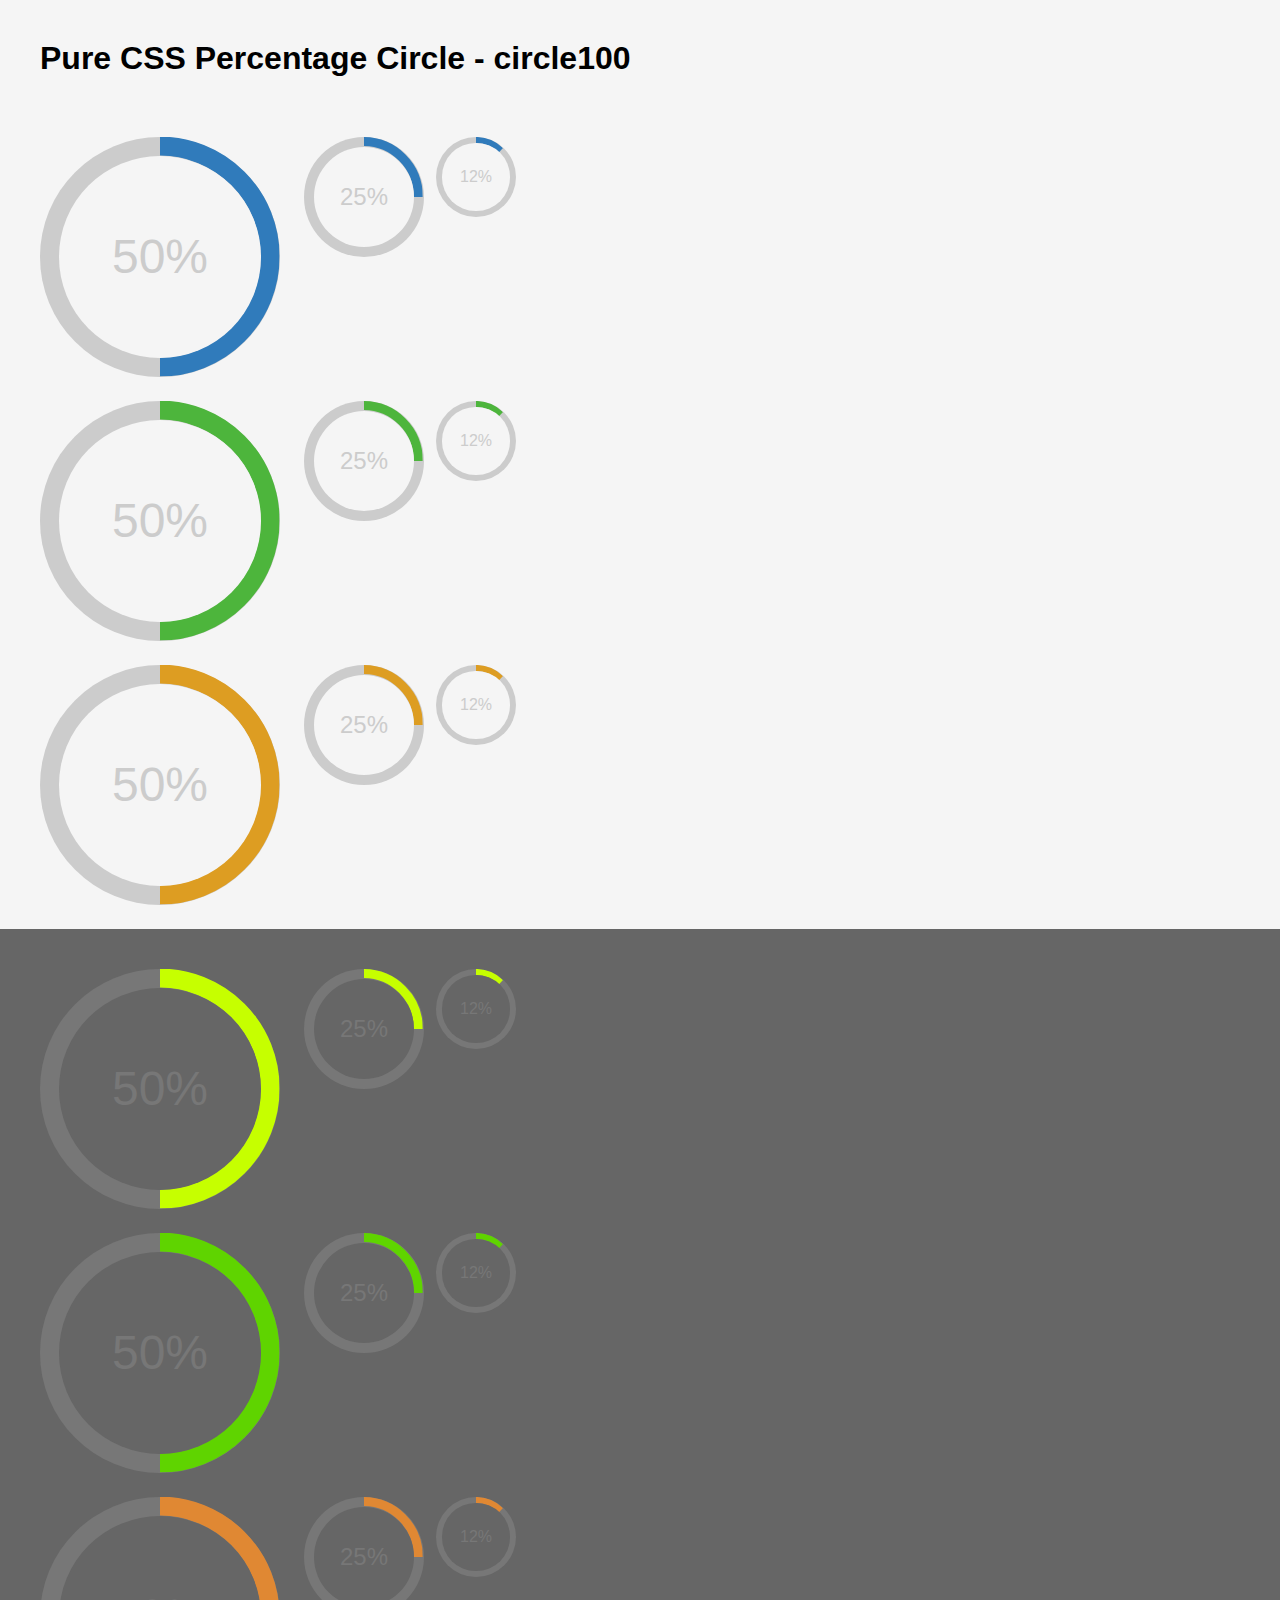
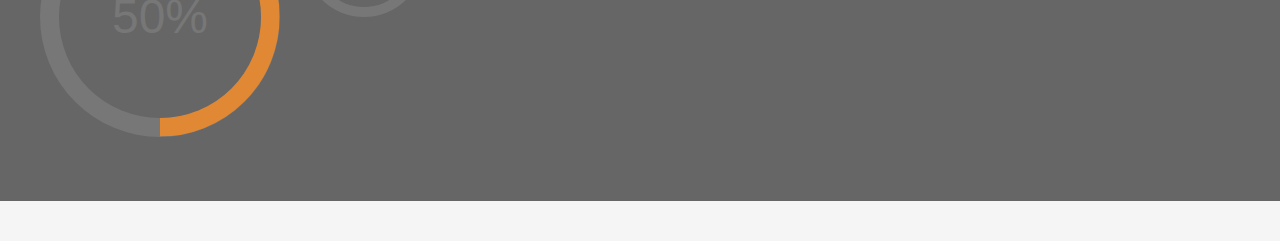
<file: static/css/css-percentage-circle-master/index.html>
<!DOCTYPE html>
<html>
    <head>

        <meta charset="utf-8">
        <meta name="viewport" content="width=device-width, initial-scale=1.0">

        <title>Pure CSS Percentage Circle</title>

        <meta name="description" content="">

        <!-- styles for this little demo page -->
        <style type="text/css">

            body{
                background-color: #f5f5f5;
                margin: 0;
                padding: 0;
                font-family: Arial, "Helvetica Neue", Helvetica, sans-serif;
            }

            .page {
                margin: 40px;
            }

            h1{
                margin: 40px 0 60px 0;
            }

            .dark-area {
                background-color: #666;
                padding: 40px;
                margin: 0 -40px 20px -40px;
                clear: both;
            }

            .clearfix:before,.clearfix:after {content: " "; display: table;}
            .clearfix:after {clear: both;}
            .clearfix {*zoom: 1;}

        </style>

        <link rel="stylesheet" href="css/circle.css">

    </head>

    <body>

        <div class="page">

            <h1>Pure CSS Percentage Circle - circle100</h1>

            <!-- default -->
            <div class="clearfix">

                <div class="c100 p50 big">
                    <span>50%</span>
                    <div class="slice">
                        <div class="bar"></div>
                        <div class="fill"></div>
                    </div>
                </div>

                <div class="c100 p25">
                    <span>25%</span>
                    <div class="slice">
                        <div class="bar"></div>
                        <div class="fill"></div>
                    </div>
                </div>

                <div class="c100 p12 small">
                    <span>12%</span>
                    <div class="slice">
                        <div class="bar"></div>
                        <div class="fill"></div>
                    </div>
                </div>

            </div>
            <!-- /default -->

            <!-- green -->
            <div class="clearfix">

                <div class="c100 p50 big green">
                    <span>50%</span>
                    <div class="slice">
                        <div class="bar"></div>
                        <div class="fill"></div>
                    </div>
                </div>

                <div class="c100 p25 green">
                    <span>25%</span>
                    <div class="slice">
                        <div class="bar"></div>
                        <div class="fill"></div>
                    </div>
                </div>

                <div class="c100 p12 small green">
                    <span>12%</span>
                    <div class="slice">
                        <div class="bar"></div>
                        <div class="fill"></div>
                    </div>
                </div>

            </div>
            <!-- /green -->

            <!-- orange -->
            <div class="clearfix">

                <div class="c100 p50 big orange">
                    <span>50%</span>
                    <div class="slice">
                        <div class="bar"></div>
                        <div class="fill"></div>
                    </div>
                </div>

                <div class="c100 p25 orange">
                    <span>25%</span>
                    <div class="slice">
                        <div class="bar"></div>
                        <div class="fill"></div>
                    </div>
                </div>

                <div class="c100 p12 small orange">
                    <span>12%</span>
                    <div class="slice">
                        <div class="bar"></div>
                        <div class="fill"></div>
                    </div>
                </div>

            </div>
            <!-- /orange -->




            <div class="dark-area clearfix">

                <!-- default -->
                <div class="clearfix">

                    <div class="c100 p50 big dark">
                        <span>50%</span>
                        <div class="slice">
                            <div class="bar"></div>
                            <div class="fill"></div>
                        </div>
                    </div>

                    <div class="c100 p25 dark">
                        <span>25%</span>
                        <div class="slice">
                            <div class="bar"></div>
                            <div class="fill"></div>
                        </div>
                    </div>

                    <div class="c100 p12 small dark">
                        <span>12%</span>
                        <div class="slice">
                            <div class="bar"></div>
                            <div class="fill"></div>
                        </div>
                    </div>

                </div>
                <!-- /default -->

                <!-- green -->
                <div class="clearfix">

                    <div class="c100 p50 big dark green">
                        <span>50%</span>
                        <div class="slice">
                            <div class="bar"></div>
                            <div class="fill"></div>
                        </div>
                    </div>

                    <div class="c100 p25 dark green">
                        <span>25%</span>
                        <div class="slice">
                            <div class="bar"></div>
                            <div class="fill"></div>
                        </div>
                    </div>

                    <div class="c100 p12 dark small green">
                        <span>12%</span>
                        <div class="slice">
                            <div class="bar"></div>
                            <div class="fill"></div>
                        </div>
                    </div>

                </div>
                <!-- /green -->

                <!-- orange -->
                <div class="clearfix">

                    <div class="c100 p50 dark big orange">
                        <span>50%</span>
                        <div class="slice">
                            <div class="bar"></div>
                            <div class="fill"></div>
                        </div>
                    </div>

                    <div class="c100 p25 dark orange">
                        <span>25%</span>
                        <div class="slice">
                            <div class="bar"></div>
                            <div class="fill"></div>
                        </div>
                    </div>

                    <div class="c100 p12 dark small orange">
                        <span>12%</span>
                        <div class="slice">
                            <div class="bar"></div>
                            <div class="fill"></div>
                        </div>
                    </div>

                </div>
                <!-- /orange -->

            </div><!-- /.dark-area -->
        </div>

    </body>
</html>
</file>
<file: static/css/css-percentage-circle-master/css/circle.css>
.rect-auto,
.c100.p51 .slice,
.c100.p52 .slice,
.c100.p53 .slice,
.c100.p54 .slice,
.c100.p55 .slice,
.c100.p56 .slice,
.c100.p57 .slice,
.c100.p58 .slice,
.c100.p59 .slice,
.c100.p60 .slice,
.c100.p61 .slice,
.c100.p62 .slice,
.c100.p63 .slice,
.c100.p64 .slice,
.c100.p65 .slice,
.c100.p66 .slice,
.c100.p67 .slice,
.c100.p68 .slice,
.c100.p69 .slice,
.c100.p70 .slice,
.c100.p71 .slice,
.c100.p72 .slice,
.c100.p73 .slice,
.c100.p74 .slice,
.c100.p75 .slice,
.c100.p76 .slice,
.c100.p77 .slice,
.c100.p78 .slice,
.c100.p79 .slice,
.c100.p80 .slice,
.c100.p81 .slice,
.c100.p82 .slice,
.c100.p83 .slice,
.c100.p84 .slice,
.c100.p85 .slice,
.c100.p86 .slice,
.c100.p87 .slice,
.c100.p88 .slice,
.c100.p89 .slice,
.c100.p90 .slice,
.c100.p91 .slice,
.c100.p92 .slice,
.c100.p93 .slice,
.c100.p94 .slice,
.c100.p95 .slice,
.c100.p96 .slice,
.c100.p97 .slice,
.c100.p98 .slice,
.c100.p99 .slice,
.c100.p100 .slice {
  clip: rect(auto, auto, auto, auto);
}
.pie,
.c100 .bar,
.c100.p51 .fill,
.c100.p52 .fill,
.c100.p53 .fill,
.c100.p54 .fill,
.c100.p55 .fill,
.c100.p56 .fill,
.c100.p57 .fill,
.c100.p58 .fill,
.c100.p59 .fill,
.c100.p60 .fill,
.c100.p61 .fill,
.c100.p62 .fill,
.c100.p63 .fill,
.c100.p64 .fill,
.c100.p65 .fill,
.c100.p66 .fill,
.c100.p67 .fill,
.c100.p68 .fill,
.c100.p69 .fill,
.c100.p70 .fill,
.c100.p71 .fill,
.c100.p72 .fill,
.c100.p73 .fill,
.c100.p74 .fill,
.c100.p75 .fill,
.c100.p76 .fill,
.c100.p77 .fill,
.c100.p78 .fill,
.c100.p79 .fill,
.c100.p80 .fill,
.c100.p81 .fill,
.c100.p82 .fill,
.c100.p83 .fill,
.c100.p84 .fill,
.c100.p85 .fill,
.c100.p86 .fill,
.c100.p87 .fill,
.c100.p88 .fill,
.c100.p89 .fill,
.c100.p90 .fill,
.c100.p91 .fill,
.c100.p92 .fill,
.c100.p93 .fill,
.c100.p94 .fill,
.c100.p95 .fill,
.c100.p96 .fill,
.c100.p97 .fill,
.c100.p98 .fill,
.c100.p99 .fill,
.c100.p100 .fill {
  position: absolute;
  border: 0.08em solid #307bbb;
  width: 0.84em;
  height: 0.84em;
  clip: rect(0em, 0.5em, 1em, 0em);
  border-radius: 50%;
  -webkit-transform: rotate(0deg);
  -moz-transform: rotate(0deg);
  -ms-transform: rotate(0deg);
  -o-transform: rotate(0deg);
  transform: rotate(0deg);
}
.pie-fill,
.c100.p51 .bar:after,
.c100.p51 .fill,
.c100.p52 .bar:after,
.c100.p52 .fill,
.c100.p53 .bar:after,
.c100.p53 .fill,
.c100.p54 .bar:after,
.c100.p54 .fill,
.c100.p55 .bar:after,
.c100.p55 .fill,
.c100.p56 .bar:after,
.c100.p56 .fill,
.c100.p57 .bar:after,
.c100.p57 .fill,
.c100.p58 .bar:after,
.c100.p58 .fill,
.c100.p59 .bar:after,
.c100.p59 .fill,
.c100.p60 .bar:after,
.c100.p60 .fill,
.c100.p61 .bar:after,
.c100.p61 .fill,
.c100.p62 .bar:after,
.c100.p62 .fill,
.c100.p63 .bar:after,
.c100.p63 .fill,
.c100.p64 .bar:after,
.c100.p64 .fill,
.c100.p65 .bar:after,
.c100.p65 .fill,
.c100.p66 .bar:after,
.c100.p66 .fill,
.c100.p67 .bar:after,
.c100.p67 .fill,
.c100.p68 .bar:after,
.c100.p68 .fill,
.c100.p69 .bar:after,
.c100.p69 .fill,
.c100.p70 .bar:after,
.c100.p70 .fill,
.c100.p71 .bar:after,
.c100.p71 .fill,
.c100.p72 .bar:after,
.c100.p72 .fill,
.c100.p73 .bar:after,
.c100.p73 .fill,
.c100.p74 .bar:after,
.c100.p74 .fill,
.c100.p75 .bar:after,
.c100.p75 .fill,
.c100.p76 .bar:after,
.c100.p76 .fill,
.c100.p77 .bar:after,
.c100.p77 .fill,
.c100.p78 .bar:after,
.c100.p78 .fill,
.c100.p79 .bar:after,
.c100.p79 .fill,
.c100.p80 .bar:after,
.c100.p80 .fill,
.c100.p81 .bar:after,
.c100.p81 .fill,
.c100.p82 .bar:after,
.c100.p82 .fill,
.c100.p83 .bar:after,
.c100.p83 .fill,
.c100.p84 .bar:after,
.c100.p84 .fill,
.c100.p85 .bar:after,
.c100.p85 .fill,
.c100.p86 .bar:after,
.c100.p86 .fill,
.c100.p87 .bar:after,
.c100.p87 .fill,
.c100.p88 .bar:after,
.c100.p88 .fill,
.c100.p89 .bar:after,
.c100.p89 .fill,
.c100.p90 .bar:after,
.c100.p90 .fill,
.c100.p91 .bar:after,
.c100.p91 .fill,
.c100.p92 .bar:after,
.c100.p92 .fill,
.c100.p93 .bar:after,
.c100.p93 .fill,
.c100.p94 .bar:after,
.c100.p94 .fill,
.c100.p95 .bar:after,
.c100.p95 .fill,
.c100.p96 .bar:after,
.c100.p96 .fill,
.c100.p97 .bar:after,
.c100.p97 .fill,
.c100.p98 .bar:after,
.c100.p98 .fill,
.c100.p99 .bar:after,
.c100.p99 .fill,
.c100.p100 .bar:after,
.c100.p100 .fill {
  -webkit-transform: rotate(180deg);
  -moz-transform: rotate(180deg);
  -ms-transform: rotate(180deg);
  -o-transform: rotate(180deg);
  transform: rotate(180deg);
}
.c100 {
  position: relative;
  font-size: 120px;
  width: 1em;
  height: 1em;
  border-radius: 50%;
  float: left;
  margin: 0 0.1em 0.1em 0;
  background-color: #cccccc;
}
.c100 *,
.c100 *:before,
.c100 *:after {
  -webkit-box-sizing: content-box;
  -moz-box-sizing: content-box;
  box-sizing: content-box;
}
.c100.center {
  float: none;
  margin: 0 auto;
}
.c100.big {
  font-size: 240px;
}
.c100.small {
  font-size: 80px;
}
.c100 > span {
  position: absolute;
  width: 100%;
  z-index: 1;
  left: 0;
  top: 0;
  width: 5em;
  line-height: 5em;
  font-size: 0.2em;
  color: #cccccc;
  display: block;
  text-align: center;
  white-space: nowrap;
  -webkit-transition-property: all;
  -moz-transition-property: all;
  -o-transition-property: all;
  transition-property: all;
  -webkit-transition-duration: 0.2s;
  -moz-transition-duration: 0.2s;
  -o-transition-duration: 0.2s;
  transition-duration: 0.2s;
  -webkit-transition-timing-function: ease-out;
  -moz-transition-timing-function: ease-out;
  -o-transition-timing-function: ease-out;
  transition-timing-function: ease-out;
}
.c100:after {
  position: absolute;
  top: 0.08em;
  left: 0.08em;
  display: block;
  content: " ";
  border-radius: 50%;
  background-color: #f5f5f5;
  width: 0.84em;
  height: 0.84em;
  -webkit-transition-property: all;
  -moz-transition-property: all;
  -o-transition-property: all;
  transition-property: all;
  -webkit-transition-duration: 0.2s;
  -moz-transition-duration: 0.2s;
  -o-transition-duration: 0.2s;
  transition-duration: 0.2s;
  -webkit-transition-timing-function: ease-in;
  -moz-transition-timing-function: ease-in;
  -o-transition-timing-function: ease-in;
  transition-timing-function: ease-in;
}
.c100 .slice {
  position: absolute;
  width: 1em;
  height: 1em;
  clip: rect(0em, 1em, 1em, 0.5em);
}
.c100.p1 .bar {
  -webkit-transform: rotate(3.6deg);
  -moz-transform: rotate(3.6deg);
  -ms-transform: rotate(3.6deg);
  -o-transform: rotate(3.6deg);
  transform: rotate(3.6deg);
}
.c100.p2 .bar {
  -webkit-transform: rotate(7.2deg);
  -moz-transform: rotate(7.2deg);
  -ms-transform: rotate(7.2deg);
  -o-transform: rotate(7.2deg);
  transform: rotate(7.2deg);
}
.c100.p3 .bar {
  -webkit-transform: rotate(10.8deg);
  -moz-transform: rotate(10.8deg);
  -ms-transform: rotate(10.8deg);
  -o-transform: rotate(10.8deg);
  transform: rotate(10.8deg);
}
.c100.p4 .bar {
  -webkit-transform: rotate(14.4deg);
  -moz-transform: rotate(14.4deg);
  -ms-transform: rotate(14.4deg);
  -o-transform: rotate(14.4deg);
  transform: rotate(14.4deg);
}
.c100.p5 .bar {
  -webkit-transform: rotate(18deg);
  -moz-transform: rotate(18deg);
  -ms-transform: rotate(18deg);
  -o-transform: rotate(18deg);
  transform: rotate(18deg);
}
.c100.p6 .bar {
  -webkit-transform: rotate(21.6deg);
  -moz-transform: rotate(21.6deg);
  -ms-transform: rotate(21.6deg);
  -o-transform: rotate(21.6deg);
  transform: rotate(21.6deg);
}
.c100.p7 .bar {
  -webkit-transform: rotate(25.2deg);
  -moz-transform: rotate(25.2deg);
  -ms-transform: rotate(25.2deg);
  -o-transform: rotate(25.2deg);
  transform: rotate(25.2deg);
}
.c100.p8 .bar {
  -webkit-transform: rotate(28.8deg);
  -moz-transform: rotate(28.8deg);
  -ms-transform: rotate(28.8deg);
  -o-transform: rotate(28.8deg);
  transform: rotate(28.8deg);
}
.c100.p9 .bar {
  -webkit-transform: rotate(32.4deg);
  -moz-transform: rotate(32.4deg);
  -ms-transform: rotate(32.4deg);
  -o-transform: rotate(32.4deg);
  transform: rotate(32.4deg);
}
.c100.p10 .bar {
  -webkit-transform: rotate(36deg);
  -moz-transform: rotate(36deg);
  -ms-transform: rotate(36deg);
  -o-transform: rotate(36deg);
  transform: rotate(36deg);
}
.c100.p11 .bar {
  -webkit-transform: rotate(39.6deg);
  -moz-transform: rotate(39.6deg);
  -ms-transform: rotate(39.6deg);
  -o-transform: rotate(39.6deg);
  transform: rotate(39.6deg);
}
.c100.p12 .bar {
  -webkit-transform: rotate(43.2deg);
  -moz-transform: rotate(43.2deg);
  -ms-transform: rotate(43.2deg);
  -o-transform: rotate(43.2deg);
  transform: rotate(43.2deg);
}
.c100.p13 .bar {
  -webkit-transform: rotate(46.800000000000004deg);
  -moz-transform: rotate(46.800000000000004deg);
  -ms-transform: rotate(46.800000000000004deg);
  -o-transform: rotate(46.800000000000004deg);
  transform: rotate(46.800000000000004deg);
}
.c100.p14 .bar {
  -webkit-transform: rotate(50.4deg);
  -moz-transform: rotate(50.4deg);
  -ms-transform: rotate(50.4deg);
  -o-transform: rotate(50.4deg);
  transform: rotate(50.4deg);
}
.c100.p15 .bar {
  -webkit-transform: rotate(54deg);
  -moz-transform: rotate(54deg);
  -ms-transform: rotate(54deg);
  -o-transform: rotate(54deg);
  transform: rotate(54deg);
}
.c100.p16 .bar {
  -webkit-transform: rotate(57.6deg);
  -moz-transform: rotate(57.6deg);
  -ms-transform: rotate(57.6deg);
  -o-transform: rotate(57.6deg);
  transform: rotate(57.6deg);
}
.c100.p17 .bar {
  -webkit-transform: rotate(61.2deg);
  -moz-transform: rotate(61.2deg);
  -ms-transform: rotate(61.2deg);
  -o-transform: rotate(61.2deg);
  transform: rotate(61.2deg);
}
.c100.p18 .bar {
  -webkit-transform: rotate(64.8deg);
  -moz-transform: rotate(64.8deg);
  -ms-transform: rotate(64.8deg);
  -o-transform: rotate(64.8deg);
  transform: rotate(64.8deg);
}
.c100.p19 .bar {
  -webkit-transform: rotate(68.4deg);
  -moz-transform: rotate(68.4deg);
  -ms-transform: rotate(68.4deg);
  -o-transform: rotate(68.4deg);
  transform: rotate(68.4deg);
}
.c100.p20 .bar {
  -webkit-transform: rotate(72deg);
  -moz-transform: rotate(72deg);
  -ms-transform: rotate(72deg);
  -o-transform: rotate(72deg);
  transform: rotate(72deg);
}
.c100.p21 .bar {
  -webkit-transform: rotate(75.60000000000001deg);
  -moz-transform: rotate(75.60000000000001deg);
  -ms-transform: rotate(75.60000000000001deg);
  -o-transform: rotate(75.60000000000001deg);
  transform: rotate(75.60000000000001deg);
}
.c100.p22 .bar {
  -webkit-transform: rotate(79.2deg);
  -moz-transform: rotate(79.2deg);
  -ms-transform: rotate(79.2deg);
  -o-transform: rotate(79.2deg);
  transform: rotate(79.2deg);
}
.c100.p23 .bar {
  -webkit-transform: rotate(82.8deg);
  -moz-transform: rotate(82.8deg);
  -ms-transform: rotate(82.8deg);
  -o-transform: rotate(82.8deg);
  transform: rotate(82.8deg);
}
.c100.p24 .bar {
  -webkit-transform: rotate(86.4deg);
  -moz-transform: rotate(86.4deg);
  -ms-transform: rotate(86.4deg);
  -o-transform: rotate(86.4deg);
  transform: rotate(86.4deg);
}
.c100.p25 .bar {
  -webkit-transform: rotate(90deg);
  -moz-transform: rotate(90deg);
  -ms-transform: rotate(90deg);
  -o-transform: rotate(90deg);
  transform: rotate(90deg);
}
.c100.p26 .bar {
  -webkit-transform: rotate(93.60000000000001deg);
  -moz-transform: rotate(93.60000000000001deg);
  -ms-transform: rotate(93.60000000000001deg);
  -o-transform: rotate(93.60000000000001deg);
  transform: rotate(93.60000000000001deg);
}
.c100.p27 .bar {
  -webkit-transform: rotate(97.2deg);
  -moz-transform: rotate(97.2deg);
  -ms-transform: rotate(97.2deg);
  -o-transform: rotate(97.2deg);
  transform: rotate(97.2deg);
}
.c100.p28 .bar {
  -webkit-transform: rotate(100.8deg);
  -moz-transform: rotate(100.8deg);
  -ms-transform: rotate(100.8deg);
  -o-transform: rotate(100.8deg);
  transform: rotate(100.8deg);
}
.c100.p29 .bar {
  -webkit-transform: rotate(104.4deg);
  -moz-transform: rotate(104.4deg);
  -ms-transform: rotate(104.4deg);
  -o-transform: rotate(104.4deg);
  transform: rotate(104.4deg);
}
.c100.p30 .bar {
  -webkit-transform: rotate(108deg);
  -moz-transform: rotate(108deg);
  -ms-transform: rotate(108deg);
  -o-transform: rotate(108deg);
  transform: rotate(108deg);
}
.c100.p31 .bar {
  -webkit-transform: rotate(111.60000000000001deg);
  -moz-transform: rotate(111.60000000000001deg);
  -ms-transform: rotate(111.60000000000001deg);
  -o-transform: rotate(111.60000000000001deg);
  transform: rotate(111.60000000000001deg);
}
.c100.p32 .bar {
  -webkit-transform: rotate(115.2deg);
  -moz-transform: rotate(115.2deg);
  -ms-transform: rotate(115.2deg);
  -o-transform: rotate(115.2deg);
  transform: rotate(115.2deg);
}
.c100.p33 .bar {
  -webkit-transform: rotate(118.8deg);
  -moz-transform: rotate(118.8deg);
  -ms-transform: rotate(118.8deg);
  -o-transform: rotate(118.8deg);
  transform: rotate(118.8deg);
}
.c100.p34 .bar {
  -webkit-transform: rotate(122.4deg);
  -moz-transform: rotate(122.4deg);
  -ms-transform: rotate(122.4deg);
  -o-transform: rotate(122.4deg);
  transform: rotate(122.4deg);
}
.c100.p35 .bar {
  -webkit-transform: rotate(126deg);
  -moz-transform: rotate(126deg);
  -ms-transform: rotate(126deg);
  -o-transform: rotate(126deg);
  transform: rotate(126deg);
}
.c100.p36 .bar {
  -webkit-transform: rotate(129.6deg);
  -moz-transform: rotate(129.6deg);
  -ms-transform: rotate(129.6deg);
  -o-transform: rotate(129.6deg);
  transform: rotate(129.6deg);
}
.c100.p37 .bar {
  -webkit-transform: rotate(133.20000000000002deg);
  -moz-transform: rotate(133.20000000000002deg);
  -ms-transform: rotate(133.20000000000002deg);
  -o-transform: rotate(133.20000000000002deg);
  transform: rotate(133.20000000000002deg);
}
.c100.p38 .bar {
  -webkit-transform: rotate(136.8deg);
  -moz-transform: rotate(136.8deg);
  -ms-transform: rotate(136.8deg);
  -o-transform: rotate(136.8deg);
  transform: rotate(136.8deg);
}
.c100.p39 .bar {
  -webkit-transform: rotate(140.4deg);
  -moz-transform: rotate(140.4deg);
  -ms-transform: rotate(140.4deg);
  -o-transform: rotate(140.4deg);
  transform: rotate(140.4deg);
}
.c100.p40 .bar {
  -webkit-transform: rotate(144deg);
  -moz-transform: rotate(144deg);
  -ms-transform: rotate(144deg);
  -o-transform: rotate(144deg);
  transform: rotate(144deg);
}
.c100.p41 .bar {
  -webkit-transform: rotate(147.6deg);
  -moz-transform: rotate(147.6deg);
  -ms-transform: rotate(147.6deg);
  -o-transform: rotate(147.6deg);
  transform: rotate(147.6deg);
}
.c100.p42 .bar {
  -webkit-transform: rotate(151.20000000000002deg);
  -moz-transform: rotate(151.20000000000002deg);
  -ms-transform: rotate(151.20000000000002deg);
  -o-transform: rotate(151.20000000000002deg);
  transform: rotate(151.20000000000002deg);
}
.c100.p43 .bar {
  -webkit-transform: rotate(154.8deg);
  -moz-transform: rotate(154.8deg);
  -ms-transform: rotate(154.8deg);
  -o-transform: rotate(154.8deg);
  transform: rotate(154.8deg);
}
.c100.p44 .bar {
  -webkit-transform: rotate(158.4deg);
  -moz-transform: rotate(158.4deg);
  -ms-transform: rotate(158.4deg);
  -o-transform: rotate(158.4deg);
  transform: rotate(158.4deg);
}
.c100.p45 .bar {
  -webkit-transform: rotate(162deg);
  -moz-transform: rotate(162deg);
  -ms-transform: rotate(162deg);
  -o-transform: rotate(162deg);
  transform: rotate(162deg);
}
.c100.p46 .bar {
  -webkit-transform: rotate(165.6deg);
  -moz-transform: rotate(165.6deg);
  -ms-transform: rotate(165.6deg);
  -o-transform: rotate(165.6deg);
  transform: rotate(165.6deg);
}
.c100.p47 .bar {
  -webkit-transform: rotate(169.20000000000002deg);
  -moz-transform: rotate(169.20000000000002deg);
  -ms-transform: rotate(169.20000000000002deg);
  -o-transform: rotate(169.20000000000002deg);
  transform: rotate(169.20000000000002deg);
}
.c100.p48 .bar {
  -webkit-transform: rotate(172.8deg);
  -moz-transform: rotate(172.8deg);
  -ms-transform: rotate(172.8deg);
  -o-transform: rotate(172.8deg);
  transform: rotate(172.8deg);
}
.c100.p49 .bar {
  -webkit-transform: rotate(176.4deg);
  -moz-transform: rotate(176.4deg);
  -ms-transform: rotate(176.4deg);
  -o-transform: rotate(176.4deg);
  transform: rotate(176.4deg);
}
.c100.p50 .bar {
  -webkit-transform: rotate(180deg);
  -moz-transform: rotate(180deg);
  -ms-transform: rotate(180deg);
  -o-transform: rotate(180deg);
  transform: rotate(180deg);
}
.c100.p51 .bar {
  -webkit-transform: rotate(183.6deg);
  -moz-transform: rotate(183.6deg);
  -ms-transform: rotate(183.6deg);
  -o-transform: rotate(183.6deg);
  transform: rotate(183.6deg);
}
.c100.p52 .bar {
  -webkit-transform: rotate(187.20000000000002deg);
  -moz-transform: rotate(187.20000000000002deg);
  -ms-transform: rotate(187.20000000000002deg);
  -o-transform: rotate(187.20000000000002deg);
  transform: rotate(187.20000000000002deg);
}
.c100.p53 .bar {
  -webkit-transform: rotate(190.8deg);
  -moz-transform: rotate(190.8deg);
  -ms-transform: rotate(190.8deg);
  -o-transform: rotate(190.8deg);
  transform: rotate(190.8deg);
}
.c100.p54 .bar {
  -webkit-transform: rotate(194.4deg);
  -moz-transform: rotate(194.4deg);
  -ms-transform: rotate(194.4deg);
  -o-transform: rotate(194.4deg);
  transform: rotate(194.4deg);
}
.c100.p55 .bar {
  -webkit-transform: rotate(198deg);
  -moz-transform: rotate(198deg);
  -ms-transform: rotate(198deg);
  -o-transform: rotate(198deg);
  transform: rotate(198deg);
}
.c100.p56 .bar {
  -webkit-transform: rotate(201.6deg);
  -moz-transform: rotate(201.6deg);
  -ms-transform: rotate(201.6deg);
  -o-transform: rotate(201.6deg);
  transform: rotate(201.6deg);
}
.c100.p57 .bar {
  -webkit-transform: rotate(205.20000000000002deg);
  -moz-transform: rotate(205.20000000000002deg);
  -ms-transform: rotate(205.20000000000002deg);
  -o-transform: rotate(205.20000000000002deg);
  transform: rotate(205.20000000000002deg);
}
.c100.p58 .bar {
  -webkit-transform: rotate(208.8deg);
  -moz-transform: rotate(208.8deg);
  -ms-transform: rotate(208.8deg);
  -o-transform: rotate(208.8deg);
  transform: rotate(208.8deg);
}
.c100.p59 .bar {
  -webkit-transform: rotate(212.4deg);
  -moz-transform: rotate(212.4deg);
  -ms-transform: rotate(212.4deg);
  -o-transform: rotate(212.4deg);
  transform: rotate(212.4deg);
}
.c100.p60 .bar {
  -webkit-transform: rotate(216deg);
  -moz-transform: rotate(216deg);
  -ms-transform: rotate(216deg);
  -o-transform: rotate(216deg);
  transform: rotate(216deg);
}
.c100.p61 .bar {
  -webkit-transform: rotate(219.6deg);
  -moz-transform: rotate(219.6deg);
  -ms-transform: rotate(219.6deg);
  -o-transform: rotate(219.6deg);
  transform: rotate(219.6deg);
}
.c100.p62 .bar {
  -webkit-transform: rotate(223.20000000000002deg);
  -moz-transform: rotate(223.20000000000002deg);
  -ms-transform: rotate(223.20000000000002deg);
  -o-transform: rotate(223.20000000000002deg);
  transform: rotate(223.20000000000002deg);
}
.c100.p63 .bar {
  -webkit-transform: rotate(226.8deg);
  -moz-transform: rotate(226.8deg);
  -ms-transform: rotate(226.8deg);
  -o-transform: rotate(226.8deg);
  transform: rotate(226.8deg);
}
.c100.p64 .bar {
  -webkit-transform: rotate(230.4deg);
  -moz-transform: rotate(230.4deg);
  -ms-transform: rotate(230.4deg);
  -o-transform: rotate(230.4deg);
  transform: rotate(230.4deg);
}
.c100.p65 .bar {
  -webkit-transform: rotate(234deg);
  -moz-transform: rotate(234deg);
  -ms-transform: rotate(234deg);
  -o-transform: rotate(234deg);
  transform: rotate(234deg);
}
.c100.p66 .bar {
  -webkit-transform: rotate(237.6deg);
  -moz-transform: rotate(237.6deg);
  -ms-transform: rotate(237.6deg);
  -o-transform: rotate(237.6deg);
  transform: rotate(237.6deg);
}
.c100.p67 .bar {
  -webkit-transform: rotate(241.20000000000002deg);
  -moz-transform: rotate(241.20000000000002deg);
  -ms-transform: rotate(241.20000000000002deg);
  -o-transform: rotate(241.20000000000002deg);
  transform: rotate(241.20000000000002deg);
}
.c100.p68 .bar {
  -webkit-transform: rotate(244.8deg);
  -moz-transform: rotate(244.8deg);
  -ms-transform: rotate(244.8deg);
  -o-transform: rotate(244.8deg);
  transform: rotate(244.8deg);
}
.c100.p69 .bar {
  -webkit-transform: rotate(248.4deg);
  -moz-transform: rotate(248.4deg);
  -ms-transform: rotate(248.4deg);
  -o-transform: rotate(248.4deg);
  transform: rotate(248.4deg);
}
.c100.p70 .bar {
  -webkit-transform: rotate(252deg);
  -moz-transform: rotate(252deg);
  -ms-transform: rotate(252deg);
  -o-transform: rotate(252deg);
  transform: rotate(252deg);
}
.c100.p71 .bar {
  -webkit-transform: rotate(255.6deg);
  -moz-transform: rotate(255.6deg);
  -ms-transform: rotate(255.6deg);
  -o-transform: rotate(255.6deg);
  transform: rotate(255.6deg);
}
.c100.p72 .bar {
  -webkit-transform: rotate(259.2deg);
  -moz-transform: rotate(259.2deg);
  -ms-transform: rotate(259.2deg);
  -o-transform: rotate(259.2deg);
  transform: rotate(259.2deg);
}
.c100.p73 .bar {
  -webkit-transform: rotate(262.8deg);
  -moz-transform: rotate(262.8deg);
  -ms-transform: rotate(262.8deg);
  -o-transform: rotate(262.8deg);
  transform: rotate(262.8deg);
}
.c100.p74 .bar {
  -webkit-transform: rotate(266.40000000000003deg);
  -moz-transform: rotate(266.40000000000003deg);
  -ms-transform: rotate(266.40000000000003deg);
  -o-transform: rotate(266.40000000000003deg);
  transform: rotate(266.40000000000003deg);
}
.c100.p75 .bar {
  -webkit-transform: rotate(270deg);
  -moz-transform: rotate(270deg);
  -ms-transform: rotate(270deg);
  -o-transform: rotate(270deg);
  transform: rotate(270deg);
}
.c100.p76 .bar {
  -webkit-transform: rotate(273.6deg);
  -moz-transform: rotate(273.6deg);
  -ms-transform: rotate(273.6deg);
  -o-transform: rotate(273.6deg);
  transform: rotate(273.6deg);
}
.c100.p77 .bar {
  -webkit-transform: rotate(277.2deg);
  -moz-transform: rotate(277.2deg);
  -ms-transform: rotate(277.2deg);
  -o-transform: rotate(277.2deg);
  transform: rotate(277.2deg);
}
.c100.p78 .bar {
  -webkit-transform: rotate(280.8deg);
  -moz-transform: rotate(280.8deg);
  -ms-transform: rotate(280.8deg);
  -o-transform: rotate(280.8deg);
  transform: rotate(280.8deg);
}
.c100.p79 .bar {
  -webkit-transform: rotate(284.40000000000003deg);
  -moz-transform: rotate(284.40000000000003deg);
  -ms-transform: rotate(284.40000000000003deg);
  -o-transform: rotate(284.40000000000003deg);
  transform: rotate(284.40000000000003deg);
}
.c100.p80 .bar {
  -webkit-transform: rotate(288deg);
  -moz-transform: rotate(288deg);
  -ms-transform: rotate(288deg);
  -o-transform: rotate(288deg);
  transform: rotate(288deg);
}
.c100.p81 .bar {
  -webkit-transform: rotate(291.6deg);
  -moz-transform: rotate(291.6deg);
  -ms-transform: rotate(291.6deg);
  -o-transform: rotate(291.6deg);
  transform: rotate(291.6deg);
}
.c100.p82 .bar {
  -webkit-transform: rotate(295.2deg);
  -moz-transform: rotate(295.2deg);
  -ms-transform: rotate(295.2deg);
  -o-transform: rotate(295.2deg);
  transform: rotate(295.2deg);
}
.c100.p83 .bar {
  -webkit-transform: rotate(298.8deg);
  -moz-transform: rotate(298.8deg);
  -ms-transform: rotate(298.8deg);
  -o-transform: rotate(298.8deg);
  transform: rotate(298.8deg);
}
.c100.p84 .bar {
  -webkit-transform: rotate(302.40000000000003deg);
  -moz-transform: rotate(302.40000000000003deg);
  -ms-transform: rotate(302.40000000000003deg);
  -o-transform: rotate(302.40000000000003deg);
  transform: rotate(302.40000000000003deg);
}
.c100.p85 .bar {
  -webkit-transform: rotate(306deg);
  -moz-transform: rotate(306deg);
  -ms-transform: rotate(306deg);
  -o-transform: rotate(306deg);
  transform: rotate(306deg);
}
.c100.p86 .bar {
  -webkit-transform: rotate(309.6deg);
  -moz-transform: rotate(309.6deg);
  -ms-transform: rotate(309.6deg);
  -o-transform: rotate(309.6deg);
  transform: rotate(309.6deg);
}
.c100.p87 .bar {
  -webkit-transform: rotate(313.2deg);
  -moz-transform: rotate(313.2deg);
  -ms-transform: rotate(313.2deg);
  -o-transform: rotate(313.2deg);
  transform: rotate(313.2deg);
}
.c100.p88 .bar {
  -webkit-transform: rotate(316.8deg);
  -moz-transform: rotate(316.8deg);
  -ms-transform: rotate(316.8deg);
  -o-transform: rotate(316.8deg);
  transform: rotate(316.8deg);
}
.c100.p89 .bar {
  -webkit-transform: rotate(320.40000000000003deg);
  -moz-transform: rotate(320.40000000000003deg);
  -ms-transform: rotate(320.40000000000003deg);
  -o-transform: rotate(320.40000000000003deg);
  transform: rotate(320.40000000000003deg);
}
.c100.p90 .bar {
  -webkit-transform: rotate(324deg);
  -moz-transform: rotate(324deg);
  -ms-transform: rotate(324deg);
  -o-transform: rotate(324deg);
  transform: rotate(324deg);
}
.c100.p91 .bar {
  -webkit-transform: rotate(327.6deg);
  -moz-transform: rotate(327.6deg);
  -ms-transform: rotate(327.6deg);
  -o-transform: rotate(327.6deg);
  transform: rotate(327.6deg);
}
.c100.p92 .bar {
  -webkit-transform: rotate(331.2deg);
  -moz-transform: rotate(331.2deg);
  -ms-transform: rotate(331.2deg);
  -o-transform: rotate(331.2deg);
  transform: rotate(331.2deg);
}
.c100.p93 .bar {
  -webkit-transform: rotate(334.8deg);
  -moz-transform: rotate(334.8deg);
  -ms-transform: rotate(334.8deg);
  -o-transform: rotate(334.8deg);
  transform: rotate(334.8deg);
}
.c100.p94 .bar {
  -webkit-transform: rotate(338.40000000000003deg);
  -moz-transform: rotate(338.40000000000003deg);
  -ms-transform: rotate(338.40000000000003deg);
  -o-transform: rotate(338.40000000000003deg);
  transform: rotate(338.40000000000003deg);
}
.c100.p95 .bar {
  -webkit-transform: rotate(342deg);
  -moz-transform: rotate(342deg);
  -ms-transform: rotate(342deg);
  -o-transform: rotate(342deg);
  transform: rotate(342deg);
}
.c100.p96 .bar {
  -webkit-transform: rotate(345.6deg);
  -moz-transform: rotate(345.6deg);
  -ms-transform: rotate(345.6deg);
  -o-transform: rotate(345.6deg);
  transform: rotate(345.6deg);
}
.c100.p97 .bar {
  -webkit-transform: rotate(349.2deg);
  -moz-transform: rotate(349.2deg);
  -ms-transform: rotate(349.2deg);
  -o-transform: rotate(349.2deg);
  transform: rotate(349.2deg);
}
.c100.p98 .bar {
  -webkit-transform: rotate(352.8deg);
  -moz-transform: rotate(352.8deg);
  -ms-transform: rotate(352.8deg);
  -o-transform: rotate(352.8deg);
  transform: rotate(352.8deg);
}
.c100.p99 .bar {
  -webkit-transform: rotate(356.40000000000003deg);
  -moz-transform: rotate(356.40000000000003deg);
  -ms-transform: rotate(356.40000000000003deg);
  -o-transform: rotate(356.40000000000003deg);
  transform: rotate(356.40000000000003deg);
}
.c100.p100 .bar {
  -webkit-transform: rotate(360deg);
  -moz-transform: rotate(360deg);
  -ms-transform: rotate(360deg);
  -o-transform: rotate(360deg);
  transform: rotate(360deg);
}
.c100:hover {
  cursor: default;
}
.c100:hover > span {
  width: 3.33em;
  line-height: 3.33em;
  font-size: 0.3em;
  color: #307bbb;
}
.c100:hover:after {
  top: 0.04em;
  left: 0.04em;
  width: 0.92em;
  height: 0.92em;
}
.c100.dark {
  background-color: #777777;
}
.c100.dark .bar,
.c100.dark .fill {
  border-color: #c6ff00 !important;
}
.c100.dark > span {
  color: #777777;
}
.c100.dark:after {
  background-color: #666666;
}
.c100.dark:hover > span {
  color: #c6ff00;
}
.c100.green .bar,
.c100.green .fill {
  border-color: #4db53c !important;
}
.c100.green:hover > span {
  color: #4db53c;
}
.c100.green.dark .bar,
.c100.green.dark .fill {
  border-color: #5fd400 !important;
}
.c100.green.dark:hover > span {
  color: #5fd400;
}
.c100.orange .bar,
.c100.orange .fill {
  border-color: #dd9d22 !important;
}
.c100.orange:hover > span {
  color: #dd9d22;
}
.c100.orange.dark .bar,
.c100.orange.dark .fill {
  border-color: #e08833 !important;
}
.c100.orange.dark:hover > span {
  color: #e08833;
}
</file>
